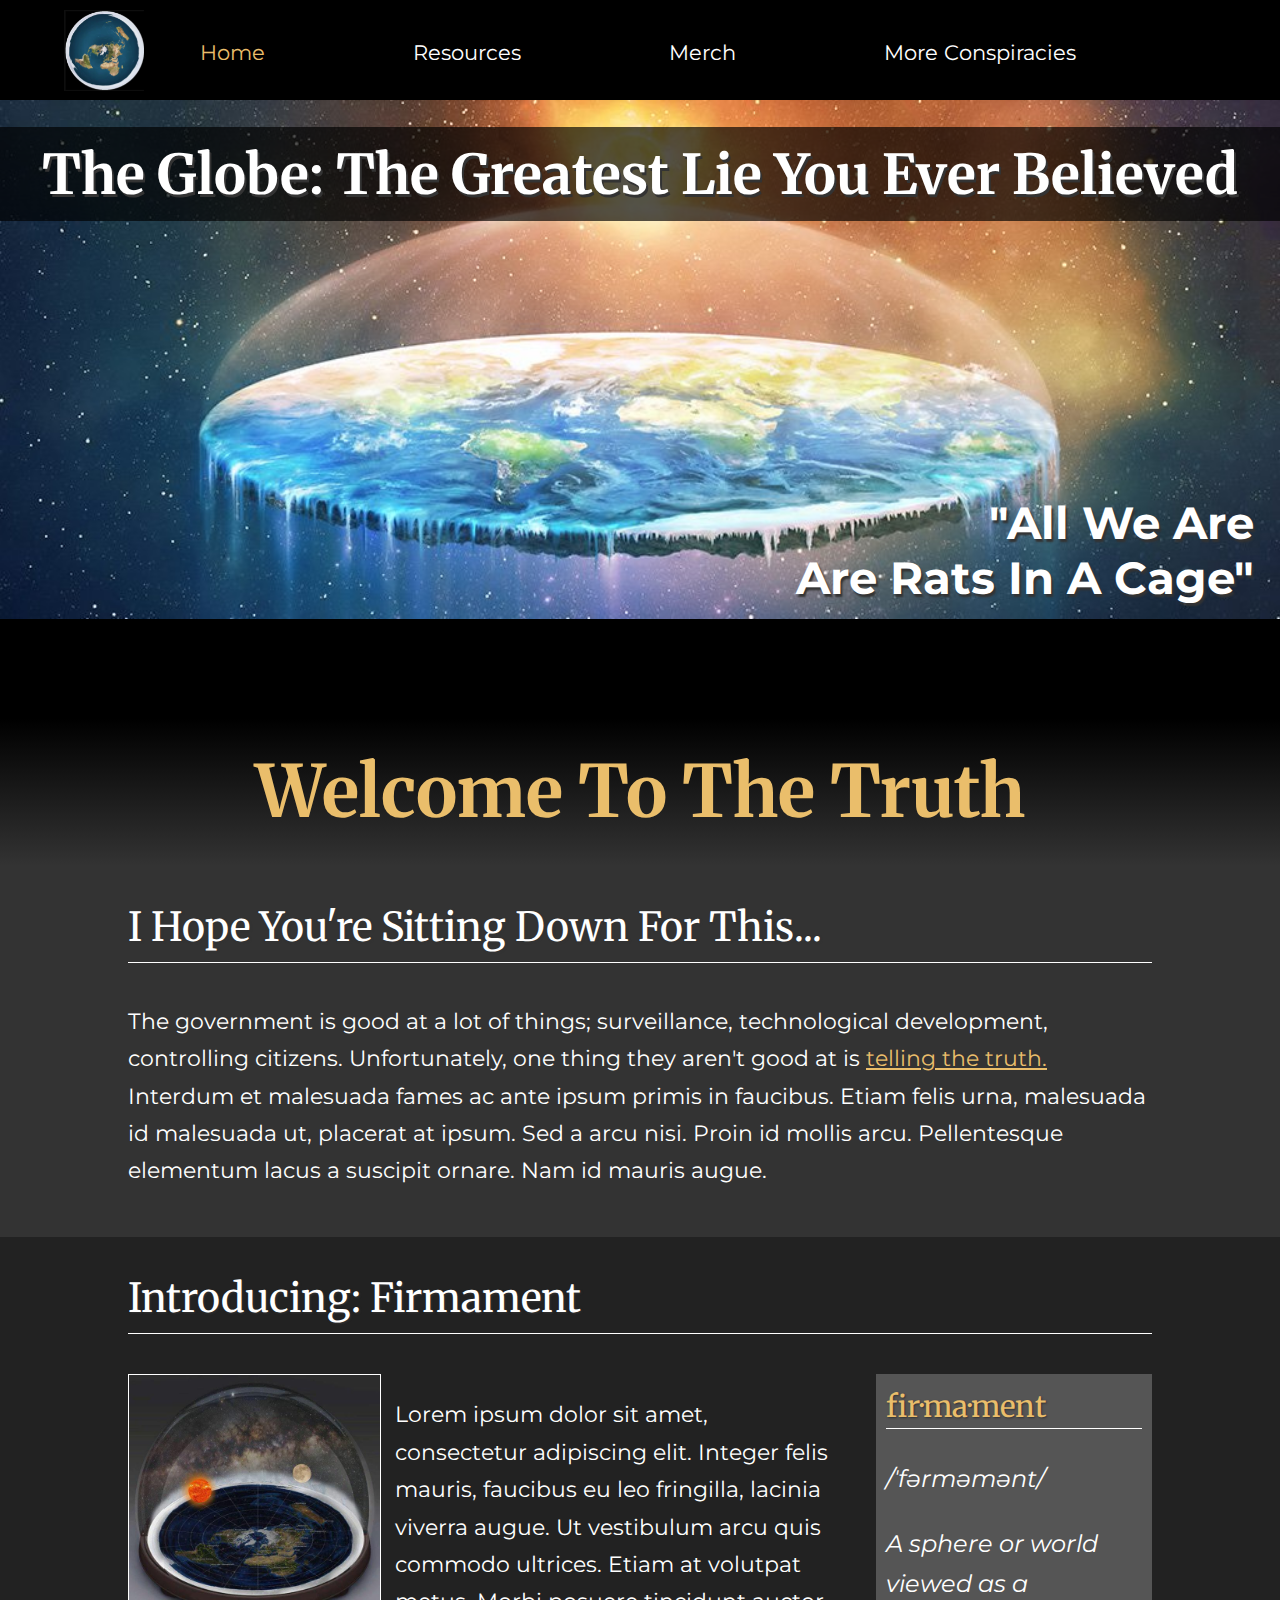
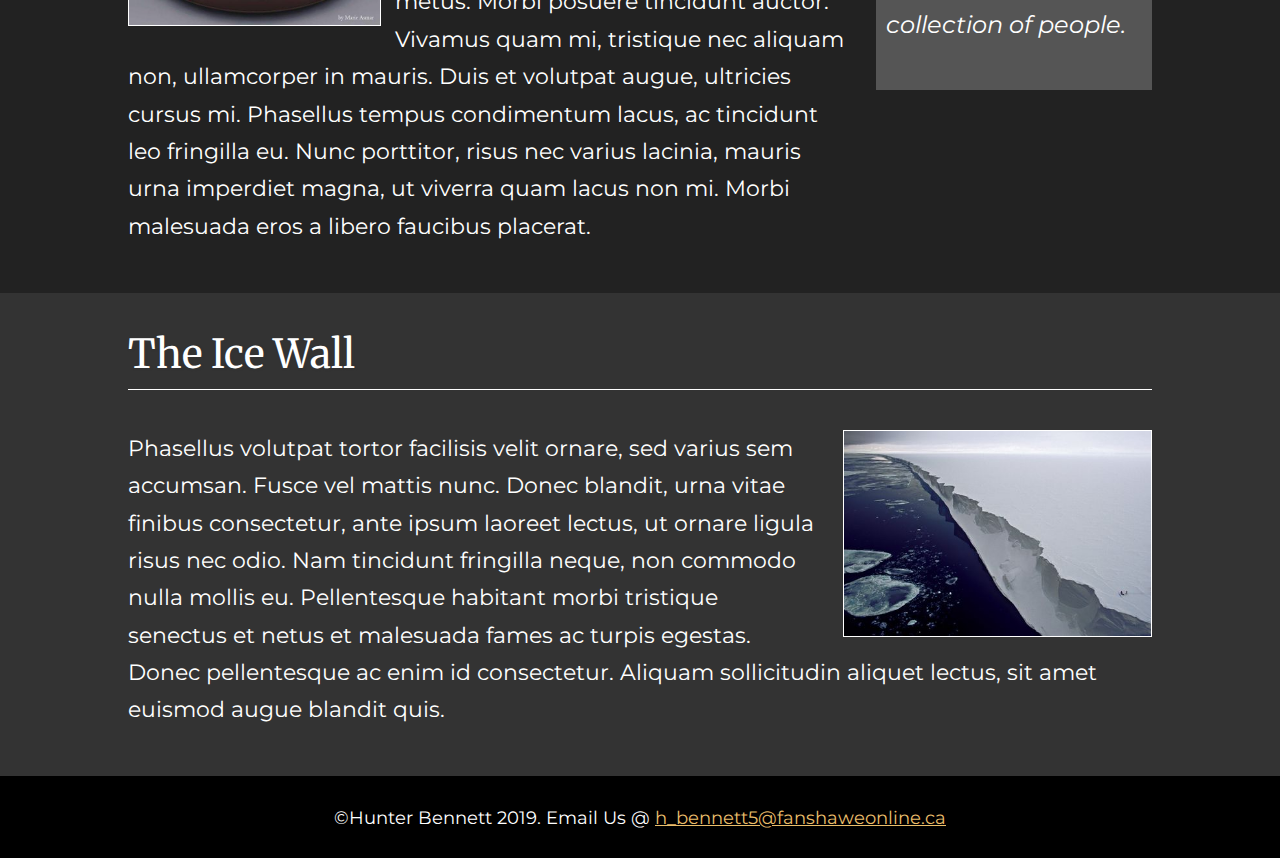
<file: Web/SatiricalWebsite/index.html>
<!DOCTYPE html>
<html>
    <head>
        <title>Flat Earth: No Way 'Round It</title>
        <link href="main.css" rel="stylesheet" media="screen">
        <meta name="viewport" content="width=device-width,initial-scale=1">
        <meta charset="utf-8">
        <!--[if lt IE 9]>
        <script src="http://html5shiv.googlecode.com/svn/trunk/html5.js"></script>
        <![endif]-->
        <link href="https://fonts.googleapis.com/css?family=Merriweather|Montserrat" 
              rel="stylesheet">
        <link href="https://fonts.googleapis.com/css?family=Abril+Fatface" 
              rel="stylesheet">
    </head>
<body>
    
    <nav>
        <img src="Images/logo.png" alt="Picture of the Earth">
        <ul>
            <li><a href="index.html#navBuffer"><span class="current">Home</span></a>
            </li>
            <li><a href="resources.html#navBuffer">Resources</a></li>
            <li><a href="merch.html#navBuffer">Merch</a></li>
            <li><a href="more.html#navBuffer">
                More <span id="conspiracies">Conspiracies</span></a></li>
        </ul>
    </nav>
    
    <header>
        <h1 class="headerLine">The Globe: The Greatest Lie You Ever Believed</h1>
        <img src="Images/LargeFlatEarth.jpg" alt="Flat earth covered in dome in space">
        <h2 class="headerHook">"All We Are<br>Are Rats In A Cage"</h2>
    </header>
    
    <div id="navBuffer"></div>
    
    <div class="wrap">
    <main id="aboutMain">
        <h2 id="aboutTitle">Welcome To The Truth</h2>
        <section id="truth">
            <h3 id="aboutSubtitle">I Hope You're Sitting Down For This...</h3>
            <p>The government is good at a lot of things; surveillance, technological 
                development, controlling citizens. Unfortunately, one thing they aren't 
                good at is <a href="more.html#navBuffer">telling the truth.</a> 
                Interdum et malesuada fames ac ante ipsum primis in faucibus. Etiam 
                felis urna, malesuada id malesuada ut, placerat at ipsum. Sed a arcu 
                nisi. Proin id mollis arcu. Pellentesque elementum lacus a suscipit 
                ornare. Nam id mauris augue. 
            </p>
        </section>
        
        
        <section id="firmament">
            <h3>Introducing: Firmament</h3>
            <div id="firmContent">
            <img src="Images/flat-earth-model-2.jpg" alt="A model of the 
                Earth enclosed in a glass sphere">
            <p>Lorem ipsum dolor sit amet, consectetur adipiscing elit. Integer felis 
                mauris, faucibus eu leo fringilla, lacinia viverra augue. Ut vestibulum 
                arcu quis commodo ultrices. Etiam at volutpat metus. Morbi posuere 
                tincidunt auctor. Vivamus quam mi, tristique nec aliquam non, 
                ullamcorper in mauris. Duis et volutpat augue, ultricies cursus mi. 
                Phasellus tempus condimentum lacus, ac tincidunt leo fringilla eu. Nunc 
                porttitor, risus nec varius lacinia, mauris urna imperdiet magna, ut 
                viverra quam lacus non mi. Morbi malesuada eros a libero faucibus 
                placerat.</p>
            </div>
                <aside id="firmamentDef">
                    <h3>fir·ma·ment</h3>
                    <p id="pronunciation">/ˈfərməmənt/</p>
                    <p>A sphere or world viewed as a collection of people.</p>
                </aside>
        </section>
    
        <section id="iceWall">
            <h3>The Ice Wall</h3>
            <p><img src="Images/IceWall.jpg" alt="A picture of a wall of ice"> 
                Phasellus volutpat tortor facilisis velit ornare, sed varius sem 
                accumsan. Fusce vel mattis nunc. Donec blandit, urna vitae finibus 
                consectetur, 
                ante ipsum laoreet lectus, ut ornare ligula risus nec odio. Nam 
                tincidunt fringilla neque, non commodo nulla mollis eu. Pellentesque 
                habitant morbi tristique senectus et netus et malesuada fames ac turpis 
                egestas. Donec pellentesque ac enim id consectetur. Aliquam 
                sollicitudin aliquet lectus, sit amet euismod augue blandit quis.
            </p>
        </section>
    </main>
    </div>
    <footer>
    <p>&copy;Hunter Bennett 2019. Email Us @ <a     
        href="mailto:h_bennett5@fanshaweonline.ca">h_bennett5@fanshaweonline.ca</a></p>
    </footer>
</body>    
</html>
</file>
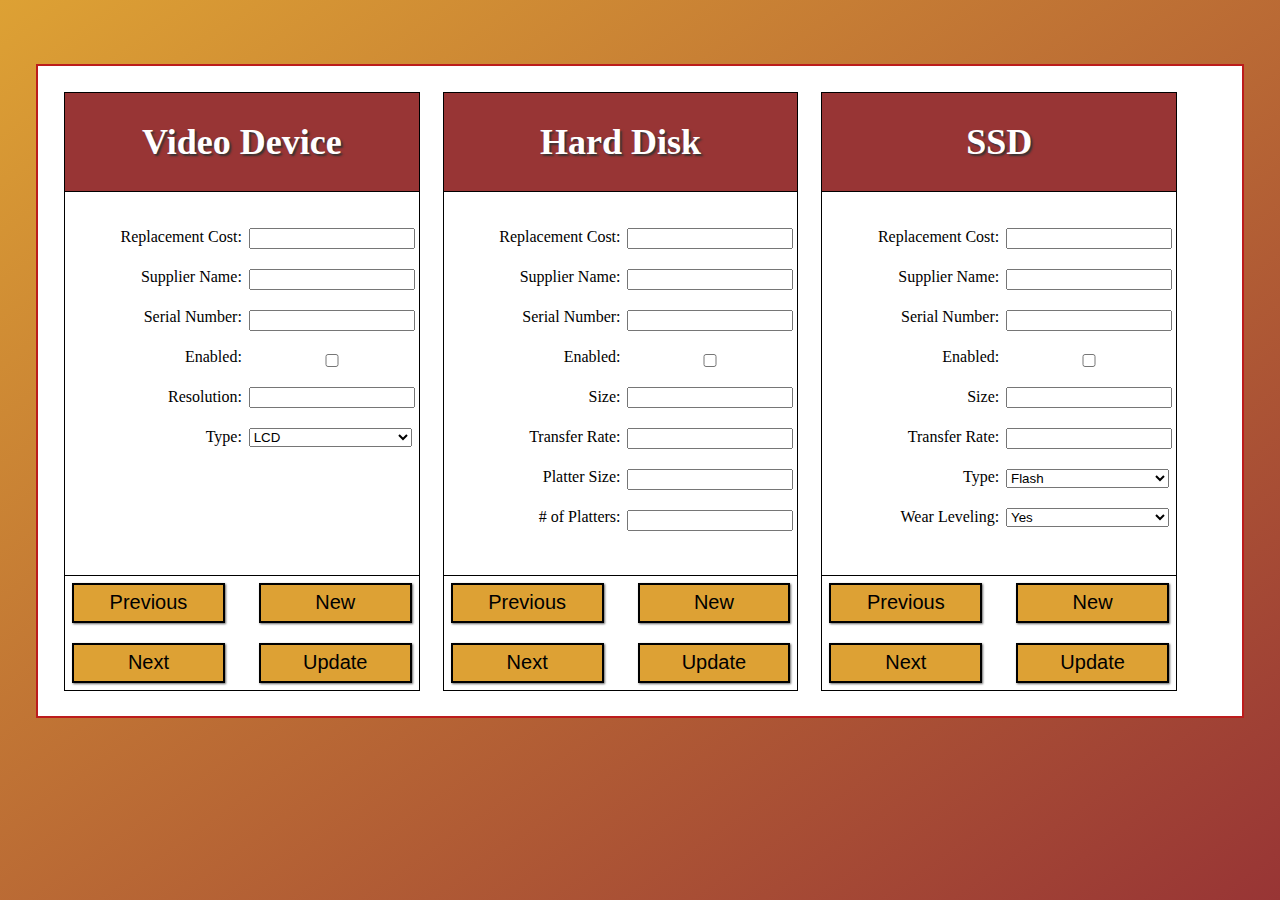
<file: Web/DeviceInfo/Device_Info.html>
<!DOCTYPE html>
<html>
    <head>
        <title>Hunter's Device Controller</title>
        <meta charset="utf-8">
        <script src="script.js"></script>
        <link href="main.css" rel="stylesheet" media="screen">
        <meta name="viewport" content="width=device-width,initial-scale=1">
    </head>
    <body>
        <div id="wrap">
            <section id="video">
                <h1>Video Device</h1>
                <div class="options" id="vdOptions">
                    <div class="p">
                        <p>Replacement Cost:</p>
                        <br>
                        <p>Supplier Name:</p>
                        <br>
                        <p>Serial Number:</p>
                        <br>
                        <p>Enabled:</p>
                        <br>
                        <p>Resolution:</p>
                        <br>
                        <p>Type:</p>
                    </div>
                    <div class="input">
                        <input type="text" id="vdReplacementCost">
                        <input type="text" id="vdSupplierName">
                        <input type="text" id="vdSerialNumber">                
                        <input type="checkbox" id="vdStatus">                 
                        <input type="text" id="vdResolution">
                        <select id="vdType">
                            <option value="LCD">LCD</option>
                            <option value="LED">LED</option>
                            <option value="Plasma">Plasma</option>
                        </select>
                    </div>
                </div>
                <div class="buttons">
                    <div class="cycle">
                        <input type="button" class="previous" id="vdPrev" 
                               value="Previous" 
                               onclick="previous(this);">
                        <input type="button" class="next" id="vdNext" value="Next" 
                               onclick="next(this);">
                    </div>
                    <div class="alter">
                        <input type="button" class="new" id="vdNew" value="New" 
                               onclick="createNew(this);">
                        <input type="button" class="update" id="vdUpdate" 
                               value="Update" onclick="update(this);">
                    </div>
                </div>
            </section>
        
            <section id="hardDisk">
                <h1>Hard Disk</h1>
                <div class="options" id="hdOptions">
                    <div class="p">
                        <p>Replacement Cost:</p>
                        <br>
                        <p>Supplier Name:</p>
                        <br>
                        <p>Serial Number:</p>
                        <br>
                        <p>Enabled:</p>
                        <br>
                        <p>Size:</p>
                        <br>
                        <p>Transfer Rate:</p>
                        <br>
                        <p>Platter Size:</p>
                        <br>
                        <p># of Platters:</p>
                        <br>
                    </div>
                    <div class="input">                 
                        <input type="text" id="hdReplacementCost">                   
                        <input type="text" id="hdSupplierName">                   
                        <input type="text" id="hdSerialNumber">           
                        <input type="checkbox" id="hdStatus">         
                        <input type="text" id="hdSize">             
                        <input type="text" id="hdTransferRate">            
                        <input type="text" id="hdPlatterSize">            
                        <input type="text" id="hdNumberOfPlatters">
                    </div>
                </div>
                <div class="buttons">
                    <div class="cycle">
                        <input type="button" class="previous" value="Previous" 
                               id="hdPrev" onclick="previous(this);">
                        <input type="button" class="next" id="hdNext" value="Next" 
                               onclick="next(this);">
                    </div>
                    <div class="alter">
                        <input type="button" class="new" id="hdNew" value="New" 
                               onclick="createNew(this);">
                        <input type="button" class="update" id="hdUpdate" 
                               value="Update" onclick="update(this);">
                    </div>
                </div>
            </section>
            
            <section id="ssd">
                <h1>SSD</h1>
                <div class="options" id="ssdOptions">
                    <div class="p">
                        <p>Replacement Cost:</p>
                        <br>
                        <p>Supplier Name:</p>
                        <br>
                        <p>Serial Number:</p>
                        <br>
                        <p>Enabled:</p>
                        <br>
                        <p>Size:</p>
                        <br>
                        <p>Transfer Rate:</p>
                        <br>
                        <p>Type:</p>
                        <br>
                        <p>Wear Leveling:</p>
                        <br>
                    </div>
                    <div class="input">
                        <input type="text" id="ssdReplacementCost">
                        <input type="text" id="ssdSupplierName">
                        <input type="text" id="ssdSerialNumber">
                        <input type="checkbox" id="ssdStatus">
                        <input type="text" id="ssdSize">
                        <input type="text" id="ssdTransferRate">
                        <select id="ssdType">
                            <option value="Flash">Flash</option>
                            <option value="DRAM">DRAM</option>
                        </select>
                        <select id="ssdWearLeveling">
                            <option value="Yes">Yes</option>
                            <option value="No">No</option>
                        </select>
                    </div>
                </div>
                <div class="buttons">
                     <div class="cycle">
                        <input type="button" class="previous" id="ssdPrev" 
                               value="Previous" 
                               onclick="previous(this);">
                        <input type="button" class="next" id="ssdNext" value="Next" 
                               onclick="next(this);">
                    </div>
                    <div class="alter">
                        <input type="button" class="new" id="ssdNew" value="New" 
                               onclick="createNew(this);">
                        <input type="button" class="update" id="ssdUpdate" 
                               value="Update" onclick="update(this);">
                    </div>
                </div>
            </section>
        </div>
    </body>
</html>
</file>
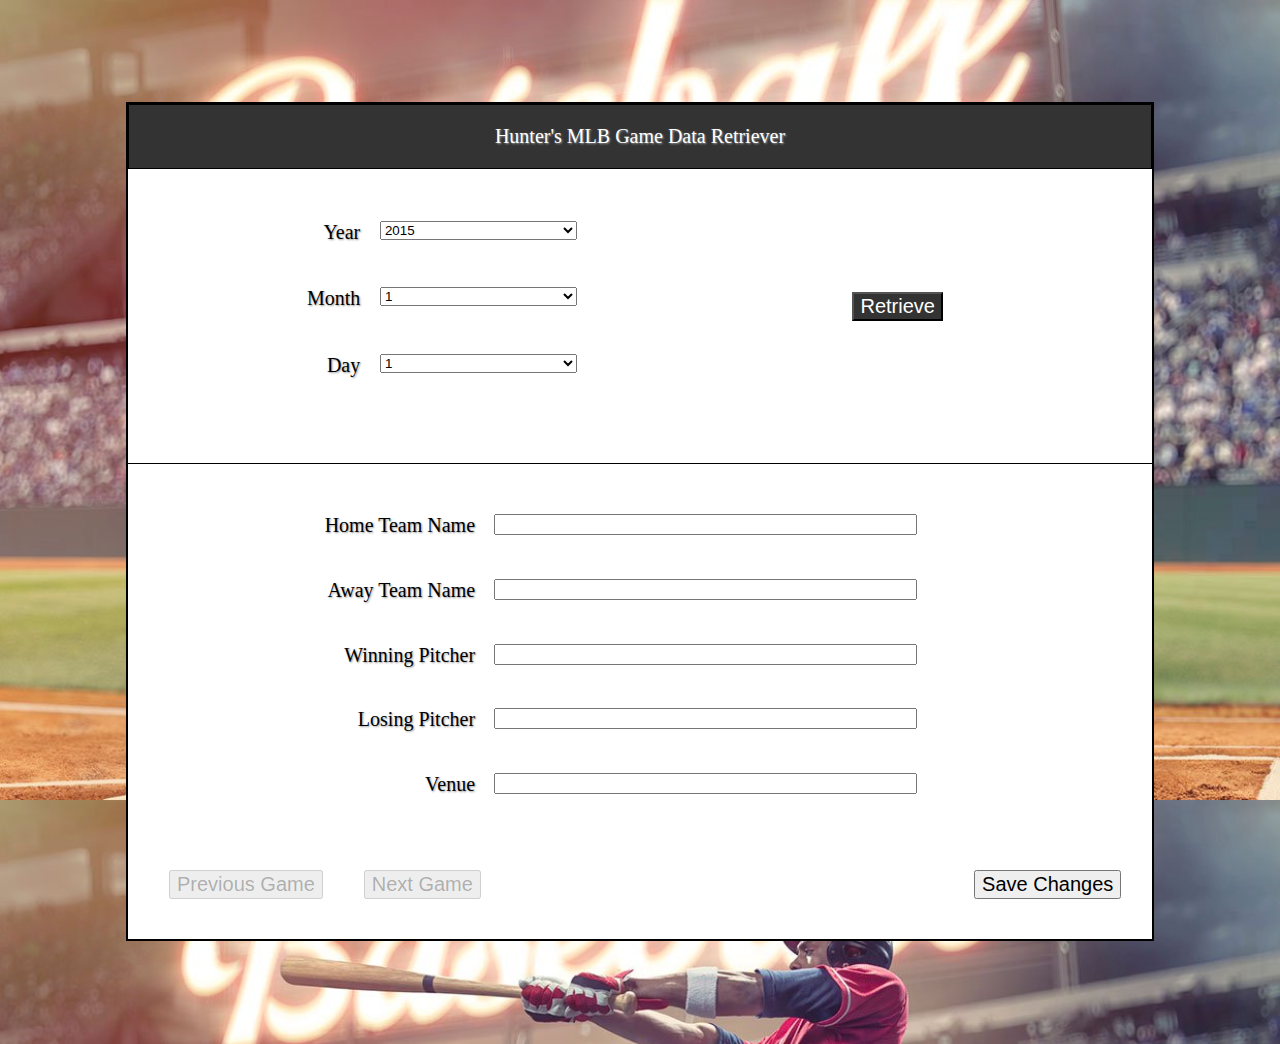
<file: Web/MLBGameData/MLB_Game_Data.html>
<!DOCTYPE html>
<html>
    <head>
        <title>Hunter's MLB Game Data Retriever</title>
        <link href="main.css" rel="stylesheet">
        <script src="script.js"></script>
    </head>
    
    <body onload="start();">
    <div id=wrap>
        <div id="title">
            <p>Hunter's MLB Game Data Retriever</p>
        </div>
        <div id="date">
            <div id="dateInput">
                <p>Year<select id="year"></select></p><br>
                <p>Month<select id="month"></select></p><br>
                <p>Day<select id="day"></select></p><br>
            </div>
        
        </div>
        <div id="retrieveBox">
            <input type="button" id="retrieve" value="Retrieve" onclick="getURL();" 
            keypress="getURL();">
        </div>
        
        <div id="data">
            <p>Home Team Name<input type="text" id="homeTeam" maxlength="100" 
            width="100" onkeypress="filterText(this);"></p><br>
            <p>Away Team Name<input type="text" id="awayTeam" maxlength="100" 
            width="100" onkeypress="filterText(this);"></p><br>
            <p>Winning Pitcher<input type="text" id="winningPitcher" maxlength="100" 
            width="100" onkeypress="filterText(this);"></p><br>
            <p>Losing Pitcher<input type="text" id="losingPitcher" maxlength="100" 
                                    width="100" onkeypress="filterText(this);"></p><br>
            <p>Venue<input type="text" id="venue" maxlength="100" width="100" 
            onkeypress="filterText(this);"></p>
        </div><br>
        
        <div id="btnsBottom">
            <input type="button" id="previousGame" value="Previous Game" 
            onclick="retrievePrevious();">
            <input type="button" id="nextGame" value="Next Game" 
            onclick="retrieveNext();">
            <input type="button" id="saveChanges" value="Save Changes">
        </div>
    </div>
    </body>
</html>
</file>
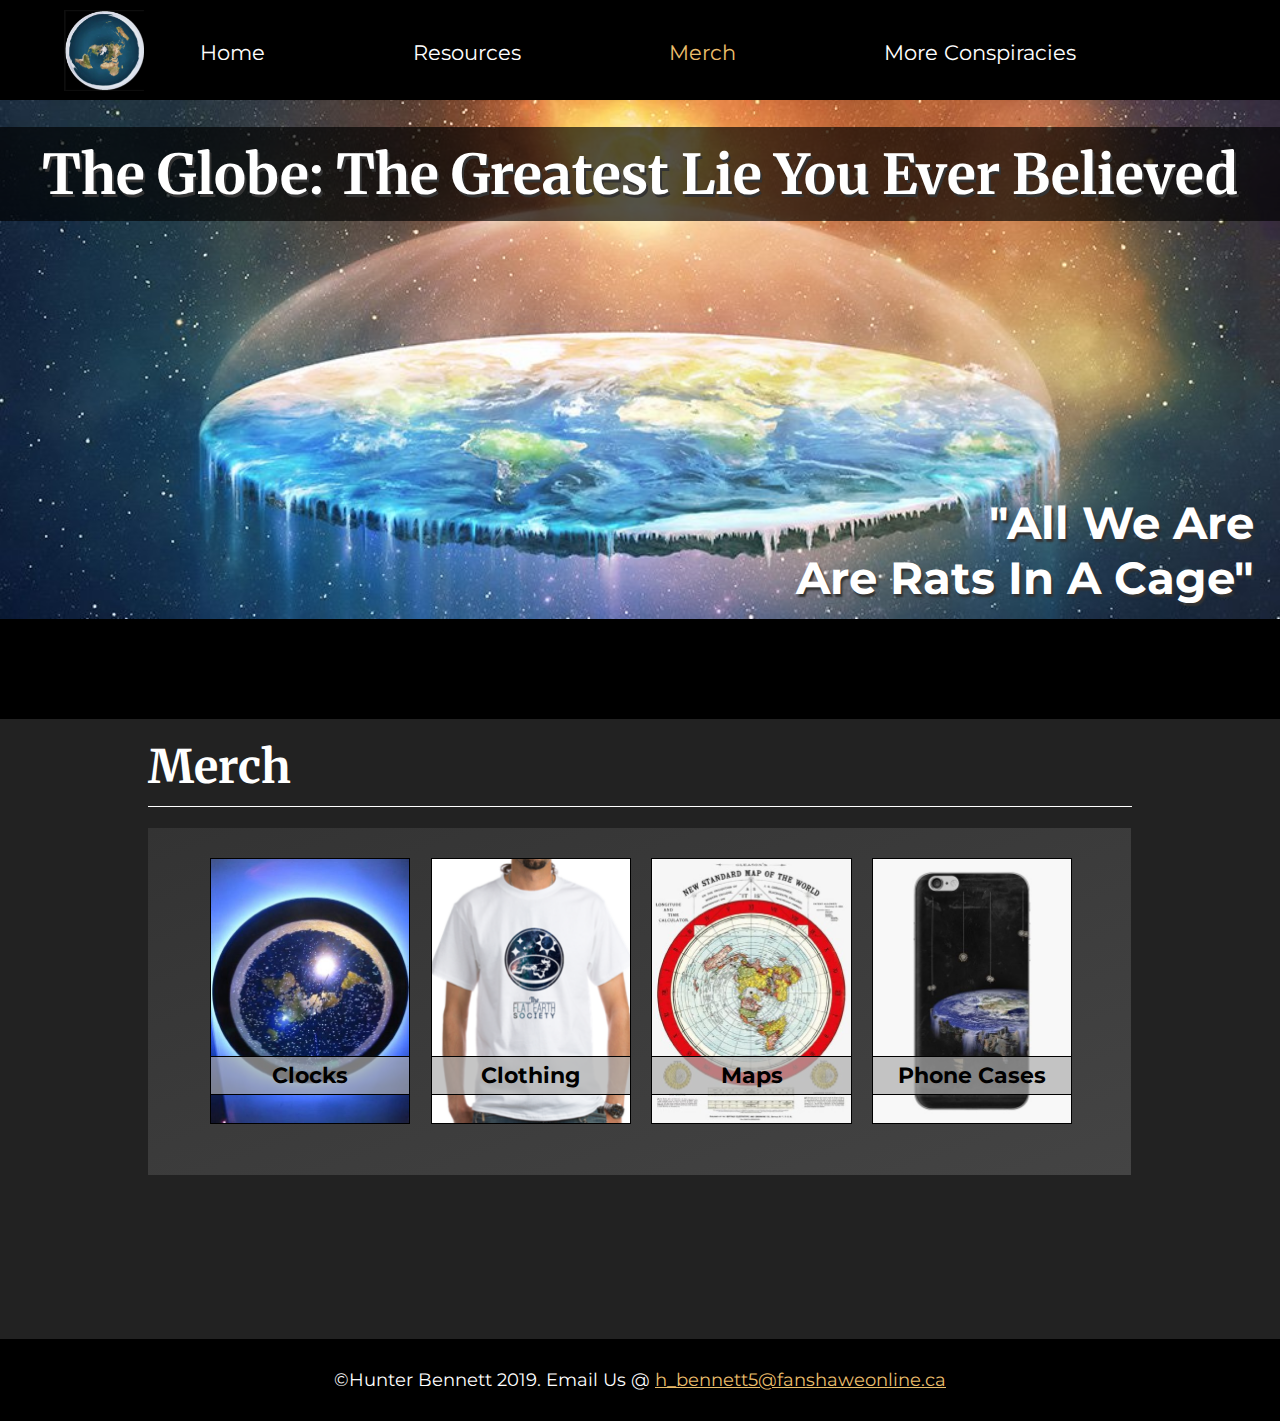
<file: Web/SatiricalWebsite/merch.html>
<!DOCTYPE html>
<html>
    <head>
        <title>Flat Earth: No Way 'Round It</title>
        <link href="main.css" rel="stylesheet" media="screen">
        <meta name="viewport" content="width=device-width,initial-scale=1">
        <meta charset="utf-8">
        <!--[if lt IE 9]>
        <script src="http://html5shiv.googlecode.com/svn/trunk/html5.js"></script>
        <![endif]-->
        <link href="https://fonts.googleapis.com/css?family=Merriweather|Montserrat" 
              rel="stylesheet">
        <link href="https://fonts.googleapis.com/css?family=Abril+Fatface" 
              rel="stylesheet">
    </head>
<body>
    
    <nav>
        <img src="Images/logo.png" alt="Picture of the Earth">
        <ul>
            <li><a href="index.html#navBuffer">Home</a></li>
            <li><a href="resources.html#navBuffer">Resources</a></li>
            <li><a href="merch.html#navBuffer"><span class="current">Merch</span></a>
            </li>
            <li><a href="more.html#navBuffer">
                More <span id="conspiracies">Conspiracies</span></a></li>
        </ul>
    </nav>
    
    <header>
        <h1 class="headerLine">The Globe: The Greatest Lie You Ever Believed</h1>
        <img src="Images/LargeFlatEarth.jpg" alt="Flat earth covered in dome in space">
        <h2 class="headerHook">"All We Are<br>Are Rats In A Cage"</h2>
    </header>
    
    <div id="navBuffer"></div>
    
    <div class="wrap">
    <main id="merchMain">
        <h2 id="merchHeader">Merch</h2>
        <div id="merchContainer">
            <section id="clocks">
                <img src="Images/clock.jpg" alt="A glowing clock with a picture of the 
                    Earth on it">
                <a href="https://flatearthmodels.com/">Clocks</a>
            </section>

            <section id="clothing">
                <img src="Images/TShirt.PNG" alt="Flat Earth Society T-Shirt">
                <a href="https://www.cafepress.com/theflatearthsociety/15039821">
                Clothing</a>
            </section>
        
             <section id="maps">
                <img src="Images/map.jpg" alt="Flat Earth Map">
                <a href="https://femerch.com/collections/flat-earth-maps">
                Maps</a>
            </section>

            <section id="cases">
                <img src="Images/case.jpg" alt="Flat Earth phone case with dangling 
                    planets">
                <a href="https://www.redbubble.com/shop/flat+earth+device-cases?
                         accordion=department&ref=shop_department_refinement">
                Phone Cases</a>
            </section>
        </div>
    </main>
    </div>
    
    <footer>
    <p>&copy;Hunter Bennett 2019. Email Us @ <a     
        href="mailto:h_bennett5@fanshaweonline.ca">h_bennett5@fanshaweonline.ca</a></p>
    </footer>
</body>
</html>
</file>
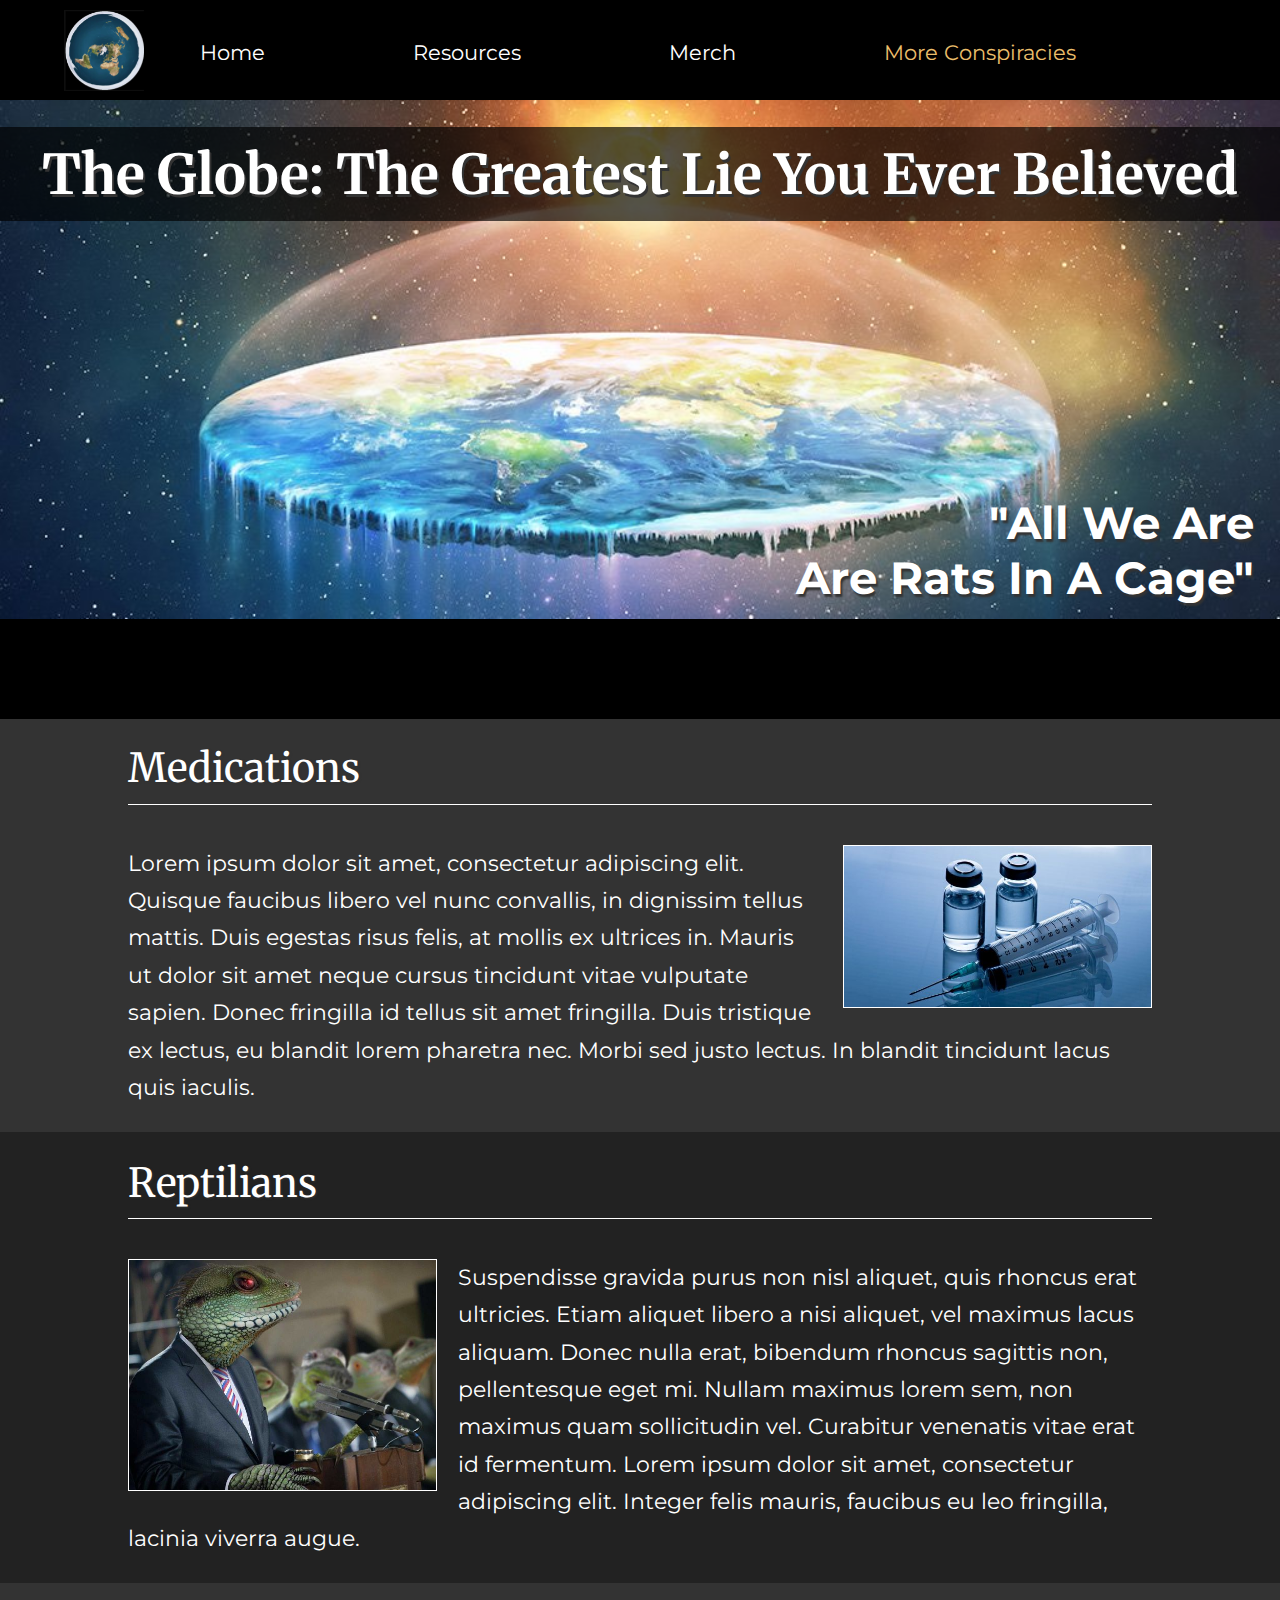
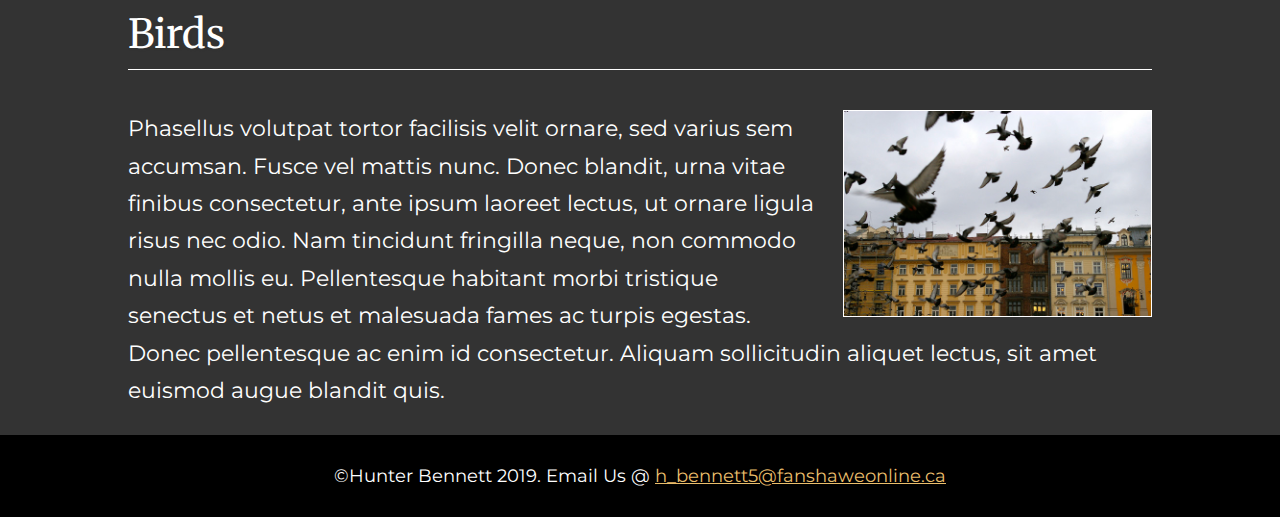
<file: Web/SatiricalWebsite/more.html>
<!DOCTYPE html>
<html>
    <head>
        <title>Flat Earth: No Way 'Round It</title>
        <link href="main.css" rel="stylesheet" media="screen">
        <meta name="viewport" content="width=device-width,initial-scale=1">
        <meta charset="utf-8">
        <!--[if lt IE 9]>
        <script src="http://html5shiv.googlecode.com/svn/trunk/html5.js"></script>
        <![endif]-->
        <link href="https://fonts.googleapis.com/css?family=Merriweather|Montserrat" 
              rel="stylesheet">
        <link href="https://fonts.googleapis.com/css?family=Abril+Fatface" 
              rel="stylesheet">
    </head>
<body>
    
    <nav>
        <img src="Images/logo.png" alt="Picture of the Earth">
        <ul>
            <li><a href="index.html#navBuffer">Home</a></li>
            <li><a href="resources.html#navBuffer">Resources</a></li>
            <li><a href="merch.html#navBuffer">Merch</a></li>
            <li><a href="more.html#navBuffer">
                <span class="current">More <span id="conspiracies">Conspiracies</span>
                </span></a></li>
        </ul>
    </nav>
    
    <header>
        <h1 class="headerLine">The Globe: The Greatest Lie You Ever Believed</h1>
        <img src="Images/LargeFlatEarth.jpg" alt="Flat earth covered in dome in space">
        <h2 class="headerHook">"All We Are<br>Are Rats In A Cage"</h2>
    </header>
    
    <div id="navBuffer"></div>
    <div class="wrap">
    <main id="moreMain">
        <section id="vaccines">
            <h3>Medications</h3>
            <img src="Images/vaccines.jpg" alt="Drugs and needles" id="vaccImg">
            <p>Lorem ipsum dolor sit amet, consectetur adipiscing elit. Quisque 
                faucibus libero vel nunc convallis, in dignissim tellus mattis. Duis 
                egestas risus felis, at mollis ex ultrices in. Mauris ut dolor sit amet 
                neque cursus tincidunt vitae vulputate sapien. Donec fringilla id 
                tellus sit amet fringilla. Duis tristique ex lectus, eu blandit lorem 
                pharetra nec. Morbi sed justo lectus. In blandit tincidunt lacus quis 
                iaculis. </p>
        </section>
        <section id="reptilians">
            <h3>Reptilians</h3>
            <img src="Images/reptilians.jpg" alt="Lizard man at podium" id="repImg">
            <p>Suspendisse gravida purus non nisl aliquet, quis rhoncus erat ultricies. 
                Etiam aliquet libero a nisi aliquet, vel maximus lacus aliquam. Donec 
                nulla erat, bibendum rhoncus sagittis non, pellentesque eget mi. Nullam 
                maximus lorem sem, non maximus quam sollicitudin vel. Curabitur 
                venenatis vitae erat id fermentum. Lorem ipsum dolor sit amet, 
                consectetur adipiscing elit. Integer felis mauris, faucibus eu leo 
                fringilla, lacinia viverra augue.
            </p>
        </section>
        <section id="birds">
            <h3>Birds</h3>
            <img src="Images/birds.jpg" alt="Birds flying in a city" id="birdImg">
            <p>Phasellus volutpat tortor facilisis velit ornare, sed varius sem 
                accumsan. Fusce vel mattis nunc. Donec blandit, urna vitae finibus 
                consectetur, ante ipsum laoreet lectus, ut ornare ligula risus nec 
                odio. Nam tincidunt fringilla neque, non commodo nulla mollis eu. 
                Pellentesque habitant morbi tristique senectus et netus et malesuada 
                fames ac turpis egestas. Donec pellentesque ac enim id consectetur. 
                Aliquam sollicitudin aliquet lectus, sit amet euismod augue blandit 
                quis.
            </p>
        </section>
    </main>
    </div>
    <footer><p>&copy;Hunter Bennett 2019. Email Us @ <a     
        href="mailto:h_bennett5@fanshaweonline.ca">h_bennett5@fanshaweonline.ca</a></p>
    </footer>
    
</body>
</html>
</file>
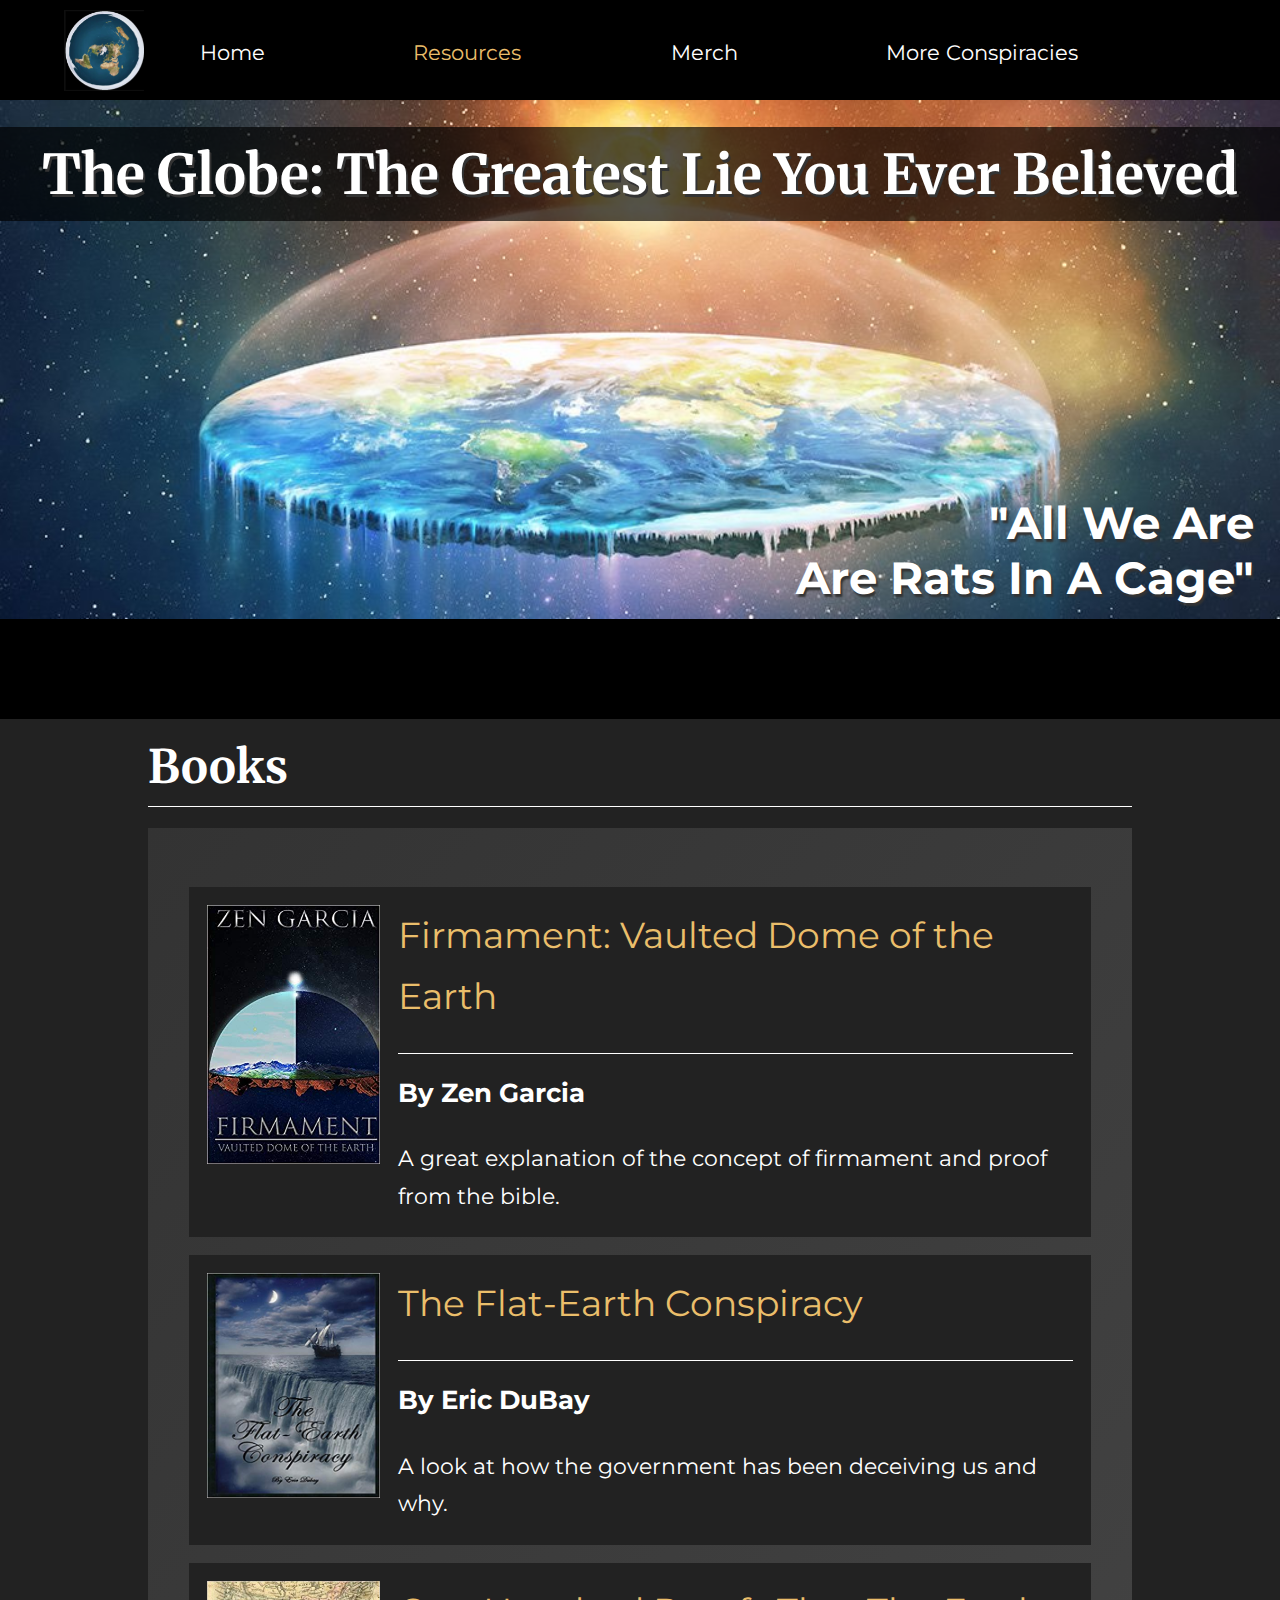
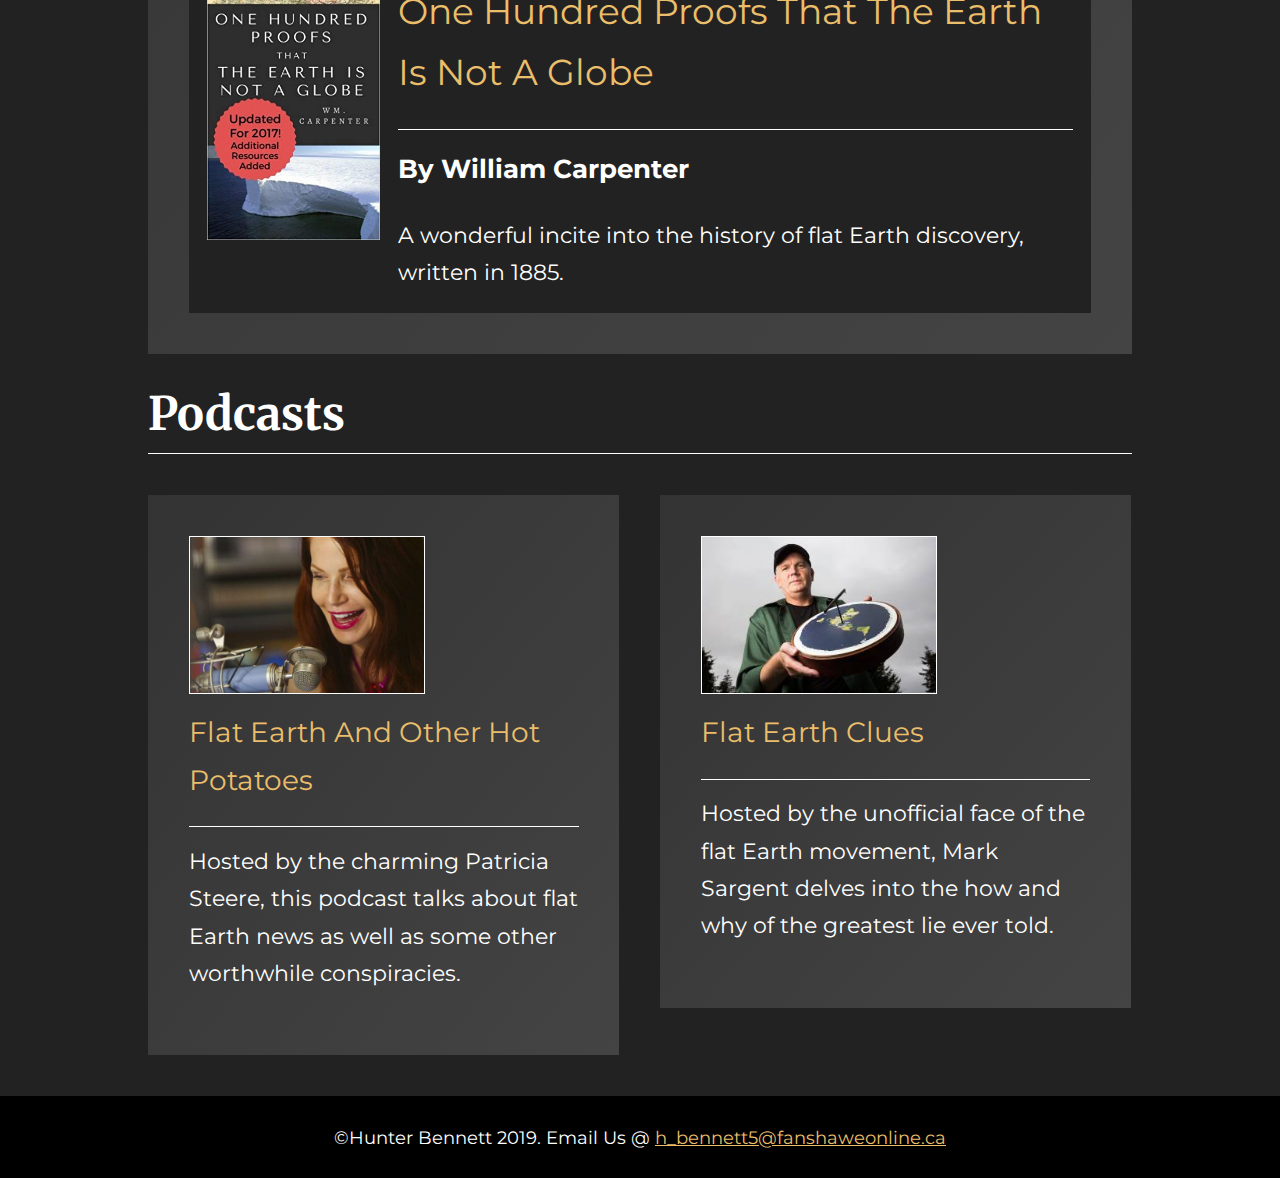
<file: Web/SatiricalWebsite/resources.html>
<!DOCTYPE html>
<html>
    <head>
        <title>Flat Earth: No Way 'Round It</title>
        <link href="main.css" rel="stylesheet" media="screen">
        <meta name="viewport" content="width=device-width,initial-scale=1">
        <meta charset="utf-8">
        <!--[if lt IE 9]>
        <script src="http://html5shiv.googlecode.com/svn/trunk/html5.js"></script>
        <![endif]-->
        <link href="https://fonts.googleapis.com/css?family=Merriweather|Montserrat" 
              rel="stylesheet">
        <link href="https://fonts.googleapis.com/css?family=Abril+Fatface" 
              rel="stylesheet">
    </head>
<body>
    
    <nav>
        <img src="Images/logo.png" alt="Picture of the Earth">
        <ul>
            <li><a href="index.html#navBuffer">Home</a></li>
            <li><a href="resources.html#navBuffer"><span 
            class="current">Resources</span>
                </a></li>
            <li><a href="merch.html#navBuffer">Merch</a></li>
            <li><a href="more.html#navBuffer">
                More <span id="conspiracies">Conspiracies</span></a></li>
        </ul>
    </nav>
    
    <header>
        <h1 class="headerLine">The Globe: The Greatest Lie You Ever Believed</h1>
        <img src="Images/LargeFlatEarth.jpg" alt="Flat earth covered in dome in space">
        <h2 class="headerHook">"All We Are<br>Are Rats In A Cage"</h2>
    </header>
    
    <div id="navBuffer"></div>
    
    <div class="wrap">
    <main id="resourcesMain">
    
        <h2 id="bookHeader">Books</h2>
        <section id="books">
            <div class="resource">
                <img src="Images/Firmament.jpg" alt="Cover of a book showing a domed 
                    Earth">
                <a href="https://www.amazon.ca/Firmament-Vaulted-Earth-Zen-
                    Garcia/dp/136507384X">Firmament: Vaulted Dome of the Earth</a>
                <h3>By Zen Garcia</h3>
                <p>A great explanation of the concept of firmament and proof from the 
                    bible.</p>
            </div>
            
             <div class="resource">
                <img src="Images/TheFlatEarthConspiracy.jpg" alt="Book cover showing 
                    a boat near a waterfall">
                <a href="https://www.amazon.ca/Flat-Earth-Conspiracy-Eric-
                    DuBay/dp/1312627166">The Flat-Earth Conspiracy</a>
                <h3>By Eric DuBay</h3>
                <p>A look at how the government has been deceiving us and why.</p>
            </div>
            
              <div class="resource">
                <img src="Images/OneHundredProofs.jpg">
                <a href="https://www.amazon.ca/Flat-Earth-Conspiracy-Eric-
                    DuBay/dp/1312627166" alt="Book cover showing an ice wall">One 
                    Hundred Proofs That The Earth Is Not A 
                    Globe</a>
                <h3>By William Carpenter</h3>
                <p>A wonderful incite into the history of flat Earth discovery, written 
                    in 1885.</p>
            </div>
        </section>
        
        <h2>Podcasts</h2>
        <section id="podcasts">
            <div class="resource">
                <img src="Images/HotPotatoes.jpg" alt="Woman talking into a 
                    microphone">
                <a href="https://www.youtube.com/channel/UCysWJOqjorQQwc31oDShK6w">
                    Flat Earth And Other Hot Potatoes</a>
                <p>Hosted by the charming Patricia Steere, this podcast talks about 
                     flat Earth news as well as some other worthwhile conspiracies.</p>
            </div>
            
            <div class="resource">
                <img src="Images/MarkSargent.jpg" alt="Man holding flat Earth model.">
                <a href="https://www.youtube.com/channel/UCysWJOqjorQQwc31oDShK6w">
                    Flat Earth Clues</a>
                <p>Hosted by the unofficial face of the flat Earth movement, Mark 
                    Sargent delves into the how and why of the greatest lie ever told.
                </p>
            </div>
        </section>
    </main>
    </div> 
    <footer>
        
    <p>&copy;Hunter Bennett 2019. Email Us @ <a     
        href="mailto:h_bennett5@fanshaweonline.ca">h_bennett5@fanshaweonline.ca</a></p>
    </footer>
</body>
</html>
</file>
<file: Web/SatiricalWebsite/main.css>
header, nav, main, section, aside, footer,figure{
    display: block;
}

body{
    margin: 0;
    padding: 0;
    max-width: 100%;
}

.current{
    color: #eabe6b;
}

nav{
    background-color: #000;
    margin: 0;
    height: 100px;
    position: fixed;
    width: 100%;
    z-index: 1;
    overflow:hidden;
}

nav img{
    position: fixed;
    width: 80px;
    top: 10px;
    left: 5%;
}

nav ul{
    list-style: none;
    padding: 40px 0 0 80px;
    margin: 0;
}

nav li{
    display: inline;
    padding-left: 12%; 
}

nav li:first-child{
    padding-left: 10%;
}

nav a{
    color: #fff;
    text-decoration: none;
    font: 130% 'Montserrat', sans-serif;  
}

nav a:hover, .current:hover{
    color: #bbb;
}

h1{
    position: absolute;
    top: 90px;
    font-family: 'Merriweather', serif;
    color:#fff;
    font-size: 55px;
    text-align: center;
    text-shadow: 2px 3px #333;
    background-color:rgba(0, 0, 0, 0.67);
    padding: 1% 0;
    width: 100%;
}

header h2{
    position: relative;
    bottom: 65px;
    float: right;
    padding-right: 2%;
    color: #fff;
    font-size: 45px;
    text-align: right;
    text-shadow: 2px 3px 2px #333;
    font-family: 'Montserrat', sans-serif;
}

header img{
    position: relative;
    top: 100px;
    z-index: -1;
    width: 100%;
}

#navBuffer{
    height: 100px;
    position: relative;
    top: 96px;
    background-color: #000;
}

.wrap{
    background-color: #222;
}

main{
    margin: 95px 0 0 0;
    font: 22px/1.7 'Montserrat', sans-serif;
    overflow: auto;
}

footer{
    background-color: #000;
    text-align: center;
    clear: both;
    font: 110% 'Montserrat', sans-serif;
    padding: 1%;
    color: #fff;
}

p{
    color:#fff;
}

footer a{
    color: #eabe6b;
}

h2{
   font-family: 'Merriweather', serif; 
}

main a{
    color: #eabe6b;
}

/*About Section*/

#aboutMain h2{
    text-align: center;
    font-size: 72px; 
    margin: 0;
    padding: 1% 10%;
    color: #eabe6b;
    background-image: linear-gradient(#000, #333);
}

#aboutMain h3, #moreMain h3{
    font: 40px 'Merriweather', serif;
    padding: 1% 1% 1% 0;
    text-shadow: 1px 1px 2px #333;
    margin-top: 0;
    border-bottom: 1px solid #fff;
    color: #fff;
}

#aboutMain section{
    overflow: auto;
    background-color: #333;
    padding: 2% 10%;
    max-width: 100%;
}

#aboutMain #firmament{
    background-color: #222;
}

#firmContent{
    width: 70%;
    margin-right: 2%;
    float: left;
}

#firmContent img{
    float: left;
    width: 35%;
    margin-right: 2%;
}

#aboutMain aside{
    float: right;
    background-color: #555;
    padding: 1% 1% 2% 1%;
    font-size: 24px;
    font-style: italic;
    width: 25%;
}

#aboutMain aside h3{
    color: #eabe6b;
    font-size: 30px;
}

#aboutMain img{
    border: 1px solid #fff;
}

#aboutMain #iceWall img{
    width: 30%;
    float: right;
    margin-left: 2%;
}

/*Resources Section*/

#resourcesMain{
    width: 80%;
    margin: 0 auto;
}

#resourcesMain h2, #merchMain h2{
    color: #fff;
    font-size: 46px;
    border-bottom: 1px solid #fff;
    margin: 2%;
}

#resourcesMain #books, #podcasts .resource{
    background-image: linear-gradient(to bottom right, #333, #444);
    margin: 2%;
    padding: 4%;
    overflow: auto;
}

#books img{
    width: 20%;
    float: left;
    margin: 0 2% 2% 0;
}

#books .resource{
    overflow: auto;
    margin-top: 2%;
    color: #fff;
    background-color: #222;
    padding: 2% 2% 0 2%;;
}

#books a{
    font-size: 36px;
    text-decoration: none;
}

#books h3{
    margin-left: 22%;
    padding-top: 2%;
    border-top: 1px solid #fff;
}

#podcasts .resource{
    width: 38%; 
    float: left;
    margin-bottom: 4%
}

#podcasts img{
    display: block;
    margin-bottom: 4%;
    border: 1px solid #fff;
    width: 60%;
}

#podcasts a{
    text-decoration: none;
    font-size: 28px;
}

#podcasts p{
    border-top: 1px solid #fff;
    padding-top: 4%;
}

/*Merch Section*/

#merchMain{
    width: 80%;
    margin: 2% auto 0;
    padding-bottom: 8%;
}

#merchMain section{
    width: 22%;
    float: left;
    padding-right: 2.5%;
}

#merchMain img{
    width: 100%;
    border: 1px solid #000;
    
}

#merchMain a{
    display: block;
    text-decoration: none;
    width: 100%;
    position: relative;
    text-align: center;
    bottom: 80px;
    color: #000;
    background-color: rgba(173, 173, 173, 0.7);
    font-weight: bold;
    border: 1px solid #000;
}

#merchContainer{
    background-image: linear-gradient(to bottom right, #333, #444);
    overflow: auto;
    width: 88%;
    margin: 0 0 6% 2%;
    padding: 3% 2% 0 6%;
}

/*More Section*/

#moreMain section{
    padding: 2% 10%;
    color: #fff;
    overflow: auto;
}

#moreMain p{
    margin: 0;
}

#vaccines, #birds{
    background-color: #333;
}

#moreMain img{
    width: 30%;
    border: 1px solid #fff;
}

#moreMain h3{
    padding-top: 0;
}

#vaccImg, #birdImg{
    float: right;
    margin-left: 2%;
}

#repImg{
    float: left;
    margin-right: 2%;
}

@media screen and (max-width:960px){
    nav li{
        padding-left: 14%;
    }
    
    nav a{
        font-size: 16px;
    }
    
    #conspiracies{
        display: none;
    }
    
    h1{
        font-size: 36px;
    }
    
    #aboutMain h2{
        font-size: 60px;
    }
    
    header h2{
        font-size: 30px;
        bottom: 10px;
    }  
    
    aside{
        display: none;
    }
    
    footer{
        font-size: 16px;
    }   
    
    #firmContent{
        width: 100%;
    }
    
    #aboutMain #iceWall img{
        width: 40%;
    }
    
    #aboutMain p, #moreMain p, #resourcesMain p{
        font-size: 16px;
    }
    
    #resourcesMain h2, #merchMain h2{
         font-size: 36px;
    }
    
    #bookHeader{
        padding-top: 65px;
    }
    
    #resourcesMain a{
         font-size: 24px;;
    }
    
    #resourcesMain h3{
         font-size: 20px;
    }
    
    #merchMain{
        padding-bottom: 0;
    }
    
    #merchContainer{
        padding-top: 9%;
    }
    
    #merchHeader{
        padding-top: 65px;
    }
    
    #merchMain section{
        width: 46%;
    }
    
    #merchMain a{
        bottom: 60px;
    }
    
    #moreMain img{
        width: 40%;
    }
   
}

@media screen and (max-width:650px){
    nav li{
        padding-left: 12%;
    }
    
    nav a{
          font-size: 14px;
    }
    
    h1{
        font-size: 30px;
    }
    
    header h2{
        font-size: 26px;
        bottom: 0;
    }
    
    #bookHeader{
        padding-top: 85px;
    }
    
    #merchHeader{
        padding-top: 85px;
    }
    
    #merchContainer{
        padding-top: 10%;
    }
    
    #podcasts .resource{
        width: 88%;
        float: none;
    }
    
    #books img{
        display: none;
    }
    
    #resourcesMain h3{
        margin-left: 0;
        font-size: 16px;
    } 
}

@media screen and (max-width: 480px){
    header{
        display: none;
    }
    
    nav{
        position: static;
        height: auto;
    }
    
    nav img{
        display: none;
    }
    
    nav ul{
        padding: 0;
    }
    
    nav li, nav li:first-child{
        display: block;
        text-align: center;
        padding: 2%;
        border-bottom: 1px solid #555;
    }

    nav a{
        font-size: 20px;
    }
    
    #navBuffer{
        display: none;
    }
    
    main{
        margin: 0;
    }
    
    #aboutMain h2{
        font-size: 40px;
        padding: 8% 4% 0;
    }
    
    #aboutMain h3, #moreMain h3{
        font-size: 28px
    }
    
    #aboutSubtitle{
        display: none;
    }
    #aboutMain section, #moreMain section{
        padding: 2% 4%
    }
    
    #aboutMain #iceWall img, #aboutMain #firmament img{
        width: 50%;
    }
    
    #resourcesMain{
        width: 95%;
    }
    
    #bookHeader{
        padding: 0;
    }
    
    #podcasts img{
        display: none;
    }

    #merchMain section{
        width: 95%;
        padding-top: 4%
    }
    
    #merchHeader{
        padding: 0;
    }
    
    #merchMain{
        margin-top: 0;
        width: 95%;
    }
    
    #moreMain img{
        display: none;
    }
}
</file>
<file: Web/DeviceInfo/main.css>
body{
    background-image: linear-gradient(to bottom right, #dda134, #983535);
    background-size: cover;
    background-attachment: fixed;
    margin: 5% 0;
}

#wrap{
    width: 90%;
    margin: 0 auto;
    background-color: white;
    border: 2px solid rgb(188, 28, 28);
    overflow: auto;
    padding: 2%;
}

h1{
    font-size: 36px;
    text-align: center;
    background-color: #983535;
    color: white;
    border-bottom: 1px solid black;
    padding: 8%;
    margin: 0 0 8% 0;
    text-shadow: 2px 2px 2px #333;
}

section{
    display: block;
    float: left;
    border: 1px solid black;
    width: 30.7%; 
    margin-right: 2%;
    overflow: auto;
}

section:last-child{
    margin-right: 0;
}

section .options{
    height: 340px;
    padding: 2%;
}

section .input{
    width: 60%;
    float: right;
}

section input, select{
    margin-bottom: 20px;
    width: 97%;
    float: left;
}

select{
    width: 100%;
}

p{
    margin: 0 0 4px 0;
}

section .p{
    width: 35%;
    float: left;
    text-align: right;
    margin: auto:
}

.buttons{
    padding: 2%;
    overflow: auto;
    border-top: 1px solid black;
}

.previous, .next, .new, .update{
    background-color: #dda134;
    border: 2px solid black;
    width: 100%;
    height: 40px;
    font-size: 20px;
    box-shadow: 1px 1px 2px #666;
}

.cycle{
    float: left; 
    width: 45%;
}

.alter{
    float: right;
    width: 45%;
}

.next, .update{
    margin-bottom: 0;
}

input[type="button"]:hover{
    color: #fff;
    box-shadow: none;
    transform: translateY(2px);
}

@media screen and (max-width: 1320px){
    section .p{
        width: 50%;
    }
    
    section .input{
        width: 48%;
    }
}
</file>
<file: Web/MLBGameData/main.css>
body{
    background-image: url(images/baseball.jpg);
    background-size: contain;
    margin: 0;
}

#wrap{
    background-color: #ffffff;
    border: 2px solid black;
    width: 80%;
    margin: 8% auto;
    font: normal 20px georgia, 'times new roman', serif;
    text-shadow: 1px 1px 2px #999;
    position: relative;
    overflow: auto;
}

#title{
    font-size: 20px;
    color: white;
    background-color: #333;
    margin: 0;
    text-align: center;
    border: 1px solid black;
}

#dateInput{
    float: left;
    width: 50%;
    padding: 2% 3% 1% 2%;
    margin-top: 2%;
}

#dateInput p{ 
    margin: 2%;
    text-align: right;
}

#dateInput select{
    float:right;
    margin-right: 15%;
    margin-left: 4%;
    width: 40%;
}

#retrieveBox{
    display: inline;
    width: 45%;
    float: left;
    padding: 12% 0 13.8% 0%;
}

#retrieve{
    position: relative;
    left: 35%;  
    font-size: 20px;
    background-color: #333;
    color: white;
}

#data{
    clear:both;
    padding: 4%;
    border-top: 1px solid black;
}

#data p{
    text-align: right;
    margin: 1%;
}

#data input{
    float: right;
    margin-right: 20%;
    width: 45%;
    margin-left: 2%;
}

#btnsBottom input{
    font-size: 20px;
    display: inline;
    margin-bottom: 4%;
}

#previousGame, #nextGame{
    float: left;
    margin-left: 4%;
}

#saveChanges{
    float: right;
    margin-right: 3%;
}
</file>
